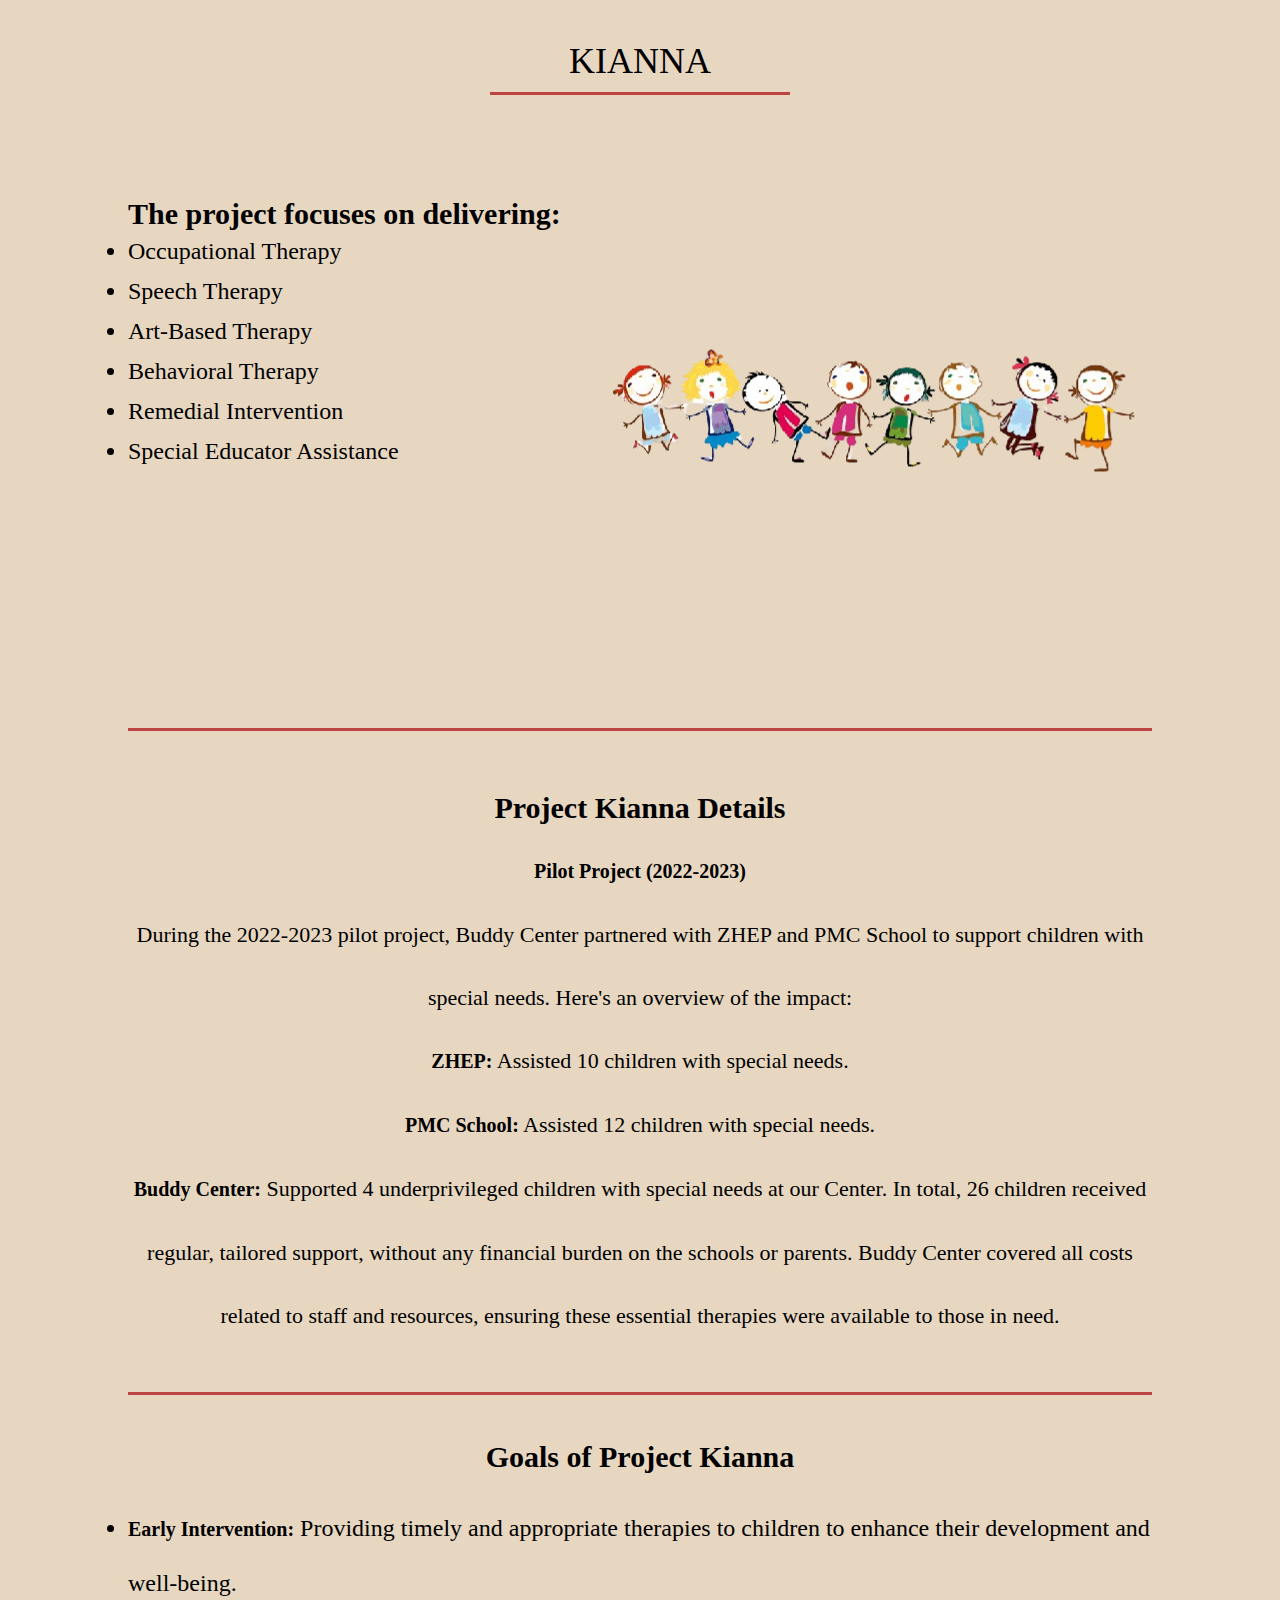
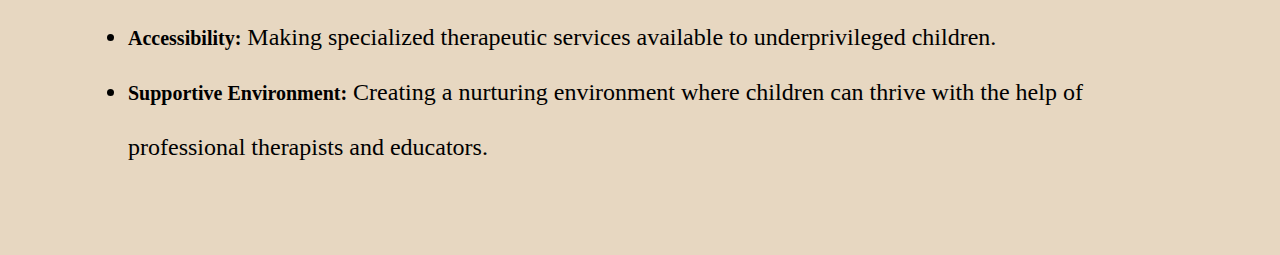
<file: project-kianna.html>
<!DOCTYPE html>
<html lang="en">

<head>
    <meta charset="UTF-8">
    <meta name="viewport" content="width=device-width, initial-scale=1.0">
    <title>Project Kianna Details</title>
    <link rel="stylesheet" href="kianna_style.css"> <!-- Link to your CSS file -->
</head>

<body>
    <div class=header>
        KIANNA
    </div>
    
    <div class="project-kianna-services">
        <h3>The project focuses on delivering:</h3>
        <ul>
            <li>Occupational Therapy</li>
            <li>Speech Therapy</li>
            <li>Art-Based Therapy</li>
            <li>Behavioral Therapy</li>
            <li>Remedial Intervention</li>
            <li>Special Educator Assistance</li>
        </ul>
    </div>
    <div class="content">
        <h1>Project Kianna Details</h1>
        <p>
            <B>Pilot Project (2022-2023)</B><br>
            During the 2022-2023 pilot project, Buddy Center partnered with ZHEP and PMC School to support children with
            special needs. Here's an overview of the impact:<br>
            <B>ZHEP:</B> Assisted 10 children with special needs.<br>
            <B>PMC School:</B> Assisted 12 children with special needs.<br>
            <B>Buddy Center:</B> Supported 4 underprivileged children with special needs at our Center.
            In total, 26 children received regular, tailored support, without any financial burden on the schools or
            parents. Buddy Center covered all costs related to staff and resources, ensuring these essential therapies
            were available to those in need.
        </p>
    </div>
    <div class="goals">
        <h2>Goals of Project Kianna</h2>
        <ul>
            <li><strong>Early Intervention:</strong> Providing timely and appropriate therapies to children to enhance
                their development and well-being.</li>
            <li><strong>Accessibility:</strong> Making specialized therapeutic services available to underprivileged
                children.</li>
            <li><strong>Supportive Environment:</strong> Creating a nurturing environment where children can thrive with
                the help of professional therapists and educators.</li>
        </ul>
    </div>
</body>

    
</html>
</file>
<file: kianna_style.css>
*,
*::before,
*::after {
  margin: 0;
  padding: 0;
  box-sizing: border-box;
  font-size: 20px;
}

html {
  height: 100%;
  width: 100%;
}

body {
  background-color: #E7D7C1;
  margin-left: 10%;
  margin-right: 10%;
}

.header {
  width: 300px;
  border-bottom: 3px solid #BF4342;
  text-align: center;
  font-size: 1.8rem;
  margin: 30px auto 102px;
  text-transform: uppercase;
  padding: 10px
}

.project-kianna-services {
  height: 42vh;
  margin-bottom: 17vh;
  background-image: url("website-buddy center/kiana-removebg-preview.png");
  background-position: 113% 40%;
  background-repeat: no-repeat;
}

.project-kianna-services h3 {
  font-size: 1.5rem;
}

.project-kianna-services li {
  font-size: 1.2rem;
  line-height: 40px;

}

.content {
  text-align: center;
  line-height: 7vh;
  border-top: solid #BF4342;
  border-bottom: solid #BF4342;
}

.content h1 {
  margin-top: 5vh;
  font-size: 1.5rem;
}

.content p {
  font-size: 1.1rem;
  margin-bottom: 5vh;
}

.goals {
  padding-bottom: 9vh;
}

.goals h2 {
  text-align: center;
  font-size: 1.5rem;
  margin-top: 5vh;
  margin-bottom: 3vh;
}

.goals li {
  font-size: 1.2rem;
  line-height: 6vh;
}
</file>
